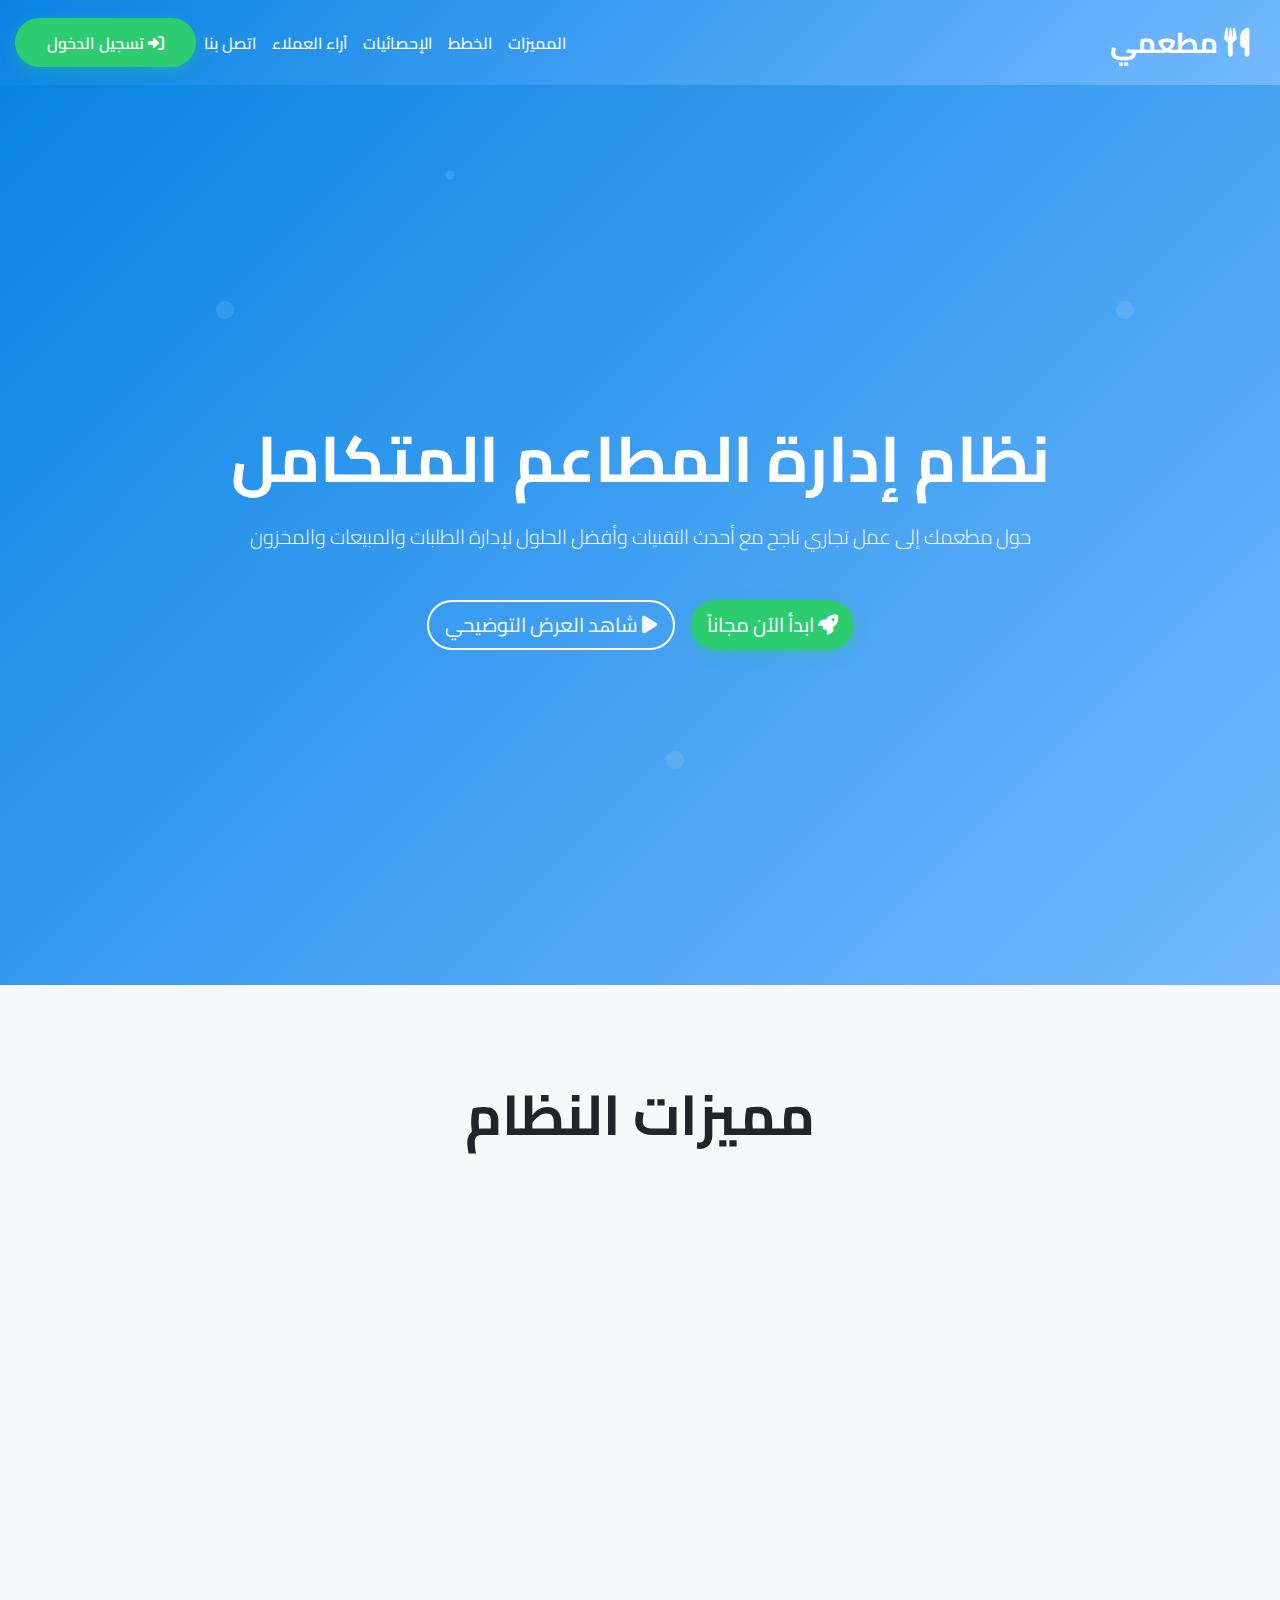
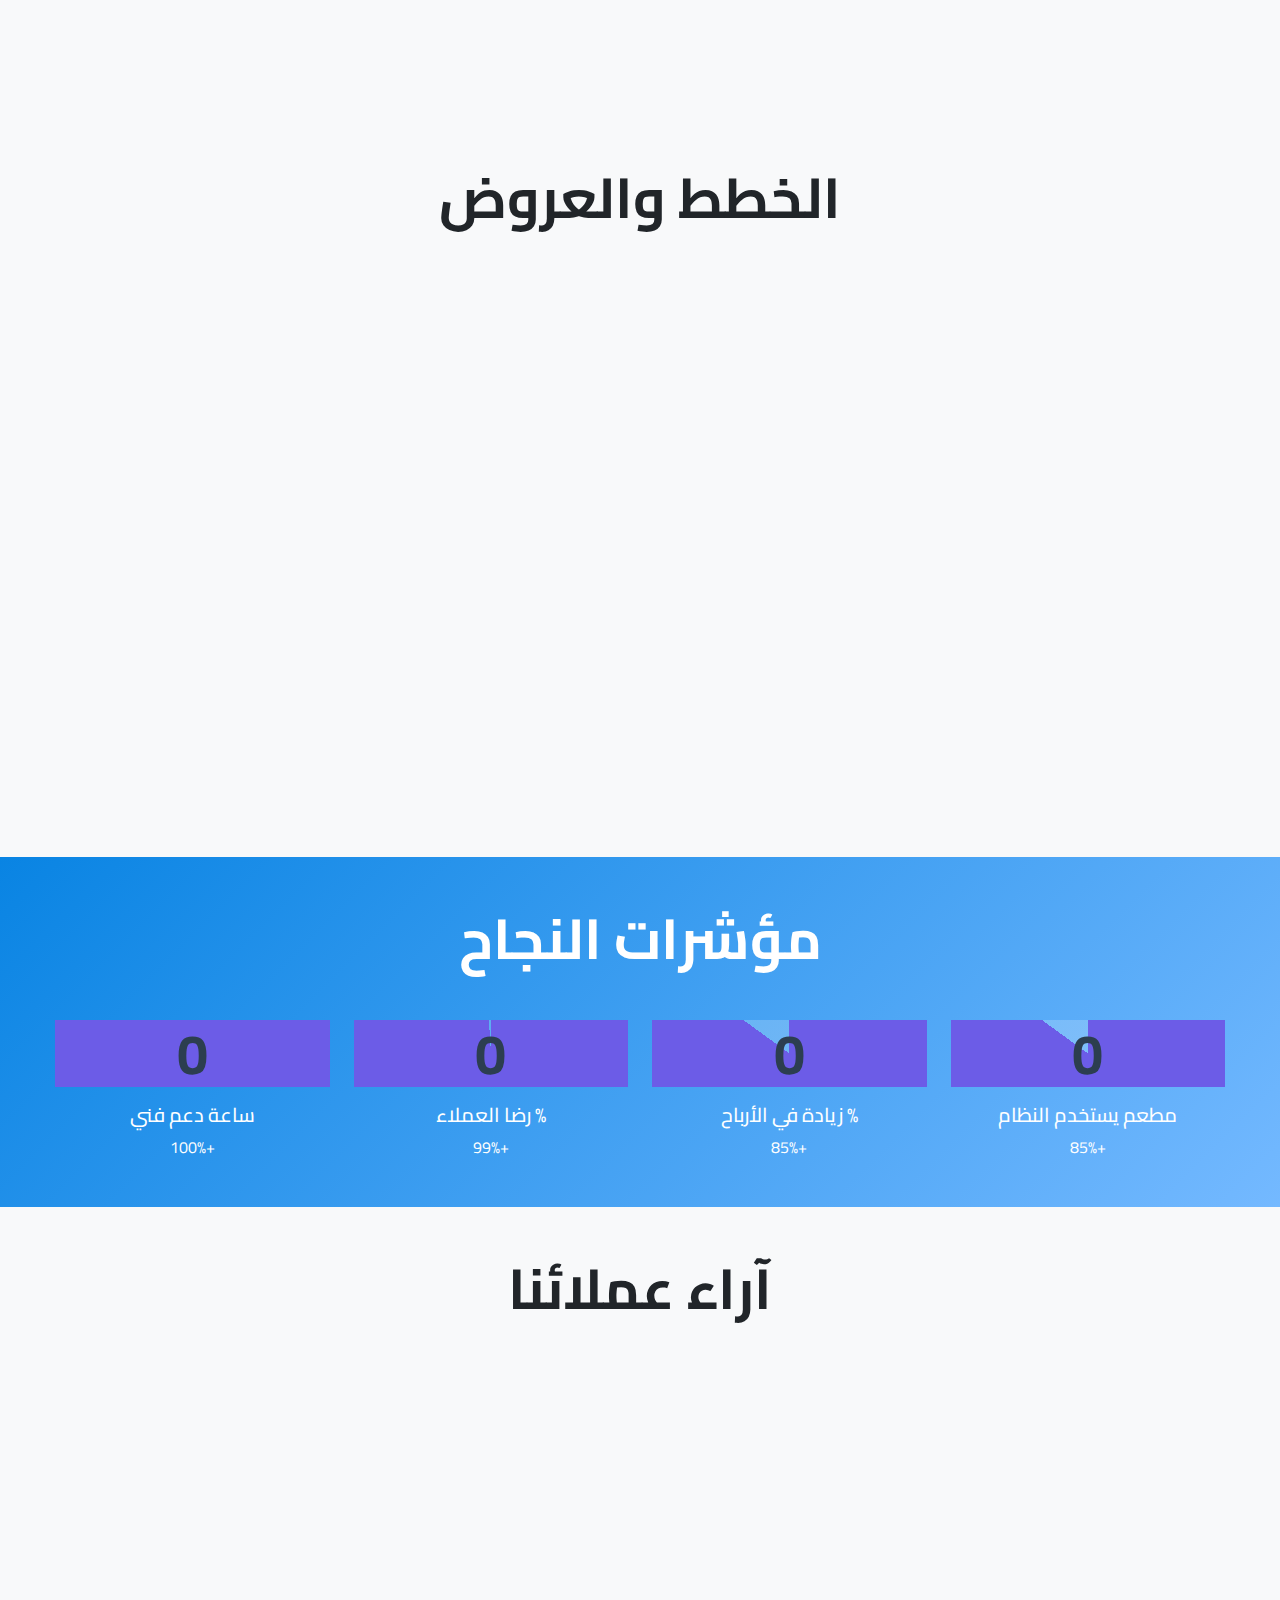
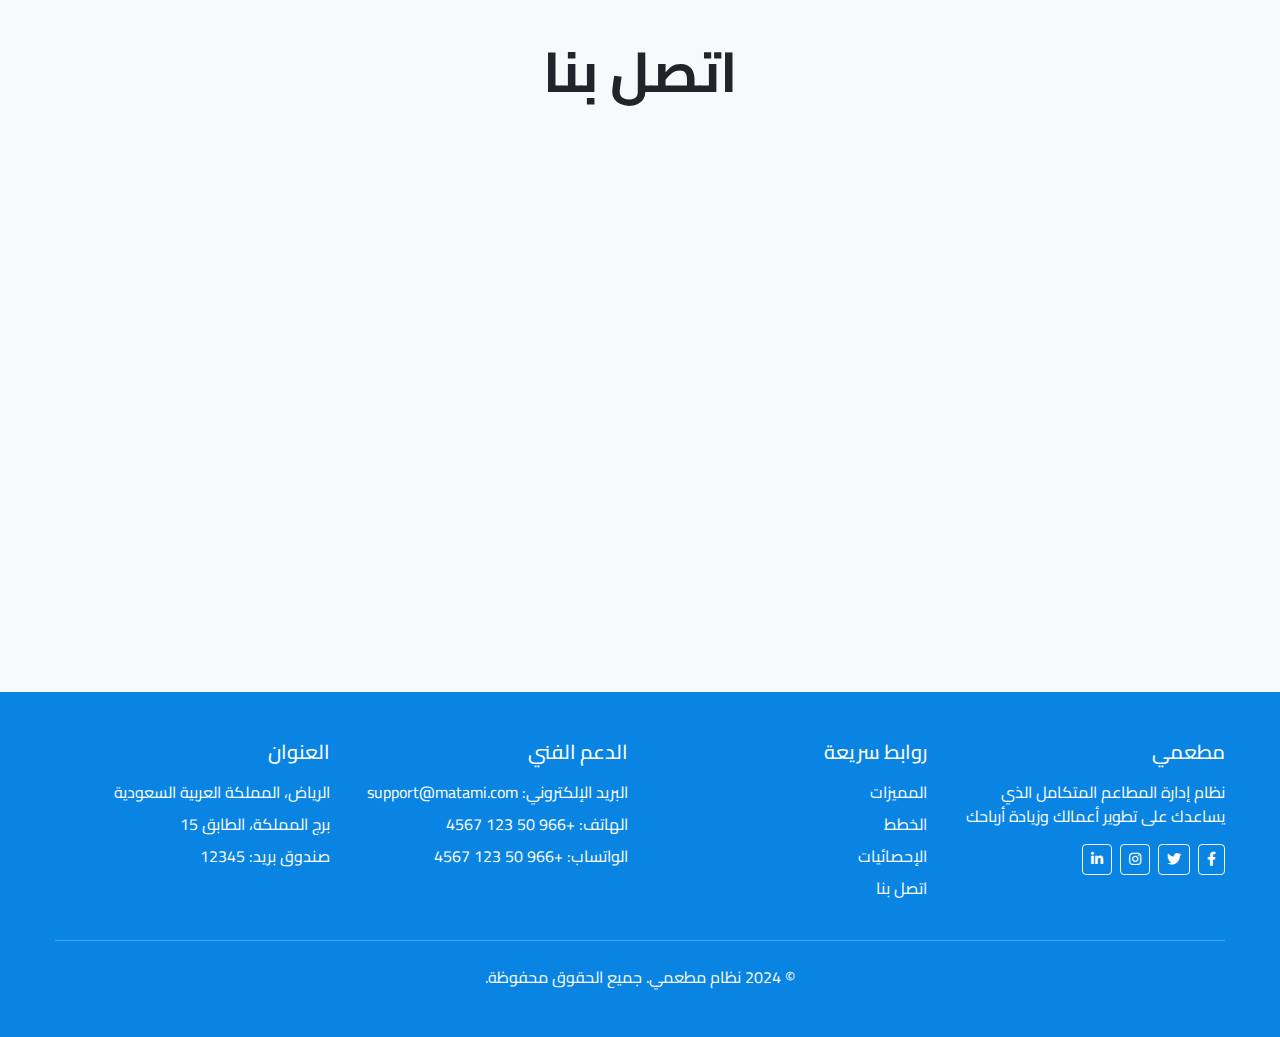
<file: index.html>
<!DOCTYPE html>
<html lang="ar" dir="rtl">
<head>
    <meta charset="UTF-8">
    <meta name="viewport" content="width=device-width, initial-scale=1.0">
    <title>نظام إدارة المطاعم - الحل الأمثل لإدارة مطعمك</title>
    
    <link href="https://cdn.jsdelivr.net/npm/bootstrap@5.3.0/dist/css/bootstrap.min.css" rel="stylesheet">
    <link href="https://cdnjs.cloudflare.com/ajax/libs/font-awesome/6.0.0/css/all.min.css" rel="stylesheet">
    <link href="https://fonts.googleapis.com/css2?family=Cairo:wght@300;400;600;700&display=swap" rel="stylesheet">
    <link href="styles.css" rel="stylesheet">
</head>
<body>
    <!-- Header -->
    <header class="header">
        <nav class="navbar navbar-expand-lg">
            <div class="container">
                <a class="navbar-brand logo" href="#">
                    <i class="fas fa-utensils"></i>
                    مطعمي
                </a>
                
                <button class="navbar-toggler mobile-menu-btn" type="button" data-bs-toggle="collapse" data-bs-target="#navbarNav">
                    <i class="fas fa-bars"></i>
                </button>
                
                <div class="collapse navbar-collapse" id="navbarNav">
                    <ul class="navbar-nav me-auto mb-2 mb-lg-0">
                        <li class="nav-item">
                            <a class="nav-link" href="#features">المميزات</a>
                        </li>
                        <li class="nav-item">
                            <a class="nav-link" href="#plans">الخطط</a>
                        </li>
                        <li class="nav-item">
                            <a class="nav-link" href="#stats">الإحصائيات</a>
                        </li>
                        <li class="nav-item">
                            <a class="nav-link" href="#testimonials">آراء العملاء</a>
                        </li>
                        <li class="nav-item">
                            <a class="nav-link" href="#contact">اتصل بنا</a>
                        </li>
                    </ul>
                    <button class="btn login-btn">
                        <i class="fas fa-sign-in-alt"></i>
                        تسجيل الدخول
                    </button>
                </div>
            </div>
        </nav>
    </header>

    <!-- Hero Section -->
    <section class="hero d-flex align-items-center justify-content-center">
        <div class="hero-content text-center">
            <h1 class="display-3 fw-bold mb-4">نظام إدارة المطاعم المتكامل</h1>
            <p class="lead mb-5">حول مطعمك إلى عمل تجاري ناجح مع أحدث التقنيات وأفضل الحلول لإدارة الطلبات والمبيعات والمخزون</p>
            <div class="d-flex gap-3 justify-content-center flex-wrap">
                <button class="btn btn-primary btn-lg cta-primary">
                    <i class="fas fa-rocket"></i>
                    ابدأ الآن مجاناً
                </button>
                <button class="btn btn-outline-light btn-lg cta-secondary">
                    <i class="fas fa-play"></i>
                    شاهد العرض التوضيحي
                </button>
            </div>
        </div>
    </section>

    <!-- Features Section -->
    <section class="features py-5" id="features">
        <div class="container">
            <h2 class="text-center display-4 fw-bold mb-5 pt-5">مميزات النظام</h2>
            <div class="row g-4">
                <div class="col-lg-4 col-md-6">
                    <div class="card feature-card h-100 border-0 shadow-sm">
                        <div class="card-body text-center p-4">
                            <div class="feature-icon mb-3">
                                <i class="fas fa-mobile-alt"></i>
                            </div>
                            <h3 class="card-title h5 mb-3">إدارة الطلبات</h3>
                            <p class="card-text">نظام طلبات ذكي يتيح لك إدارة جميع الطلبات بسهولة وسرعة مع إشعارات فورية</p>
                        </div>
                    </div>
                </div>
                <div class="col-lg-4 col-md-6">
                    <div class="card feature-card h-100 border-0 shadow-sm">
                        <div class="card-body text-center p-4">
                            <div class="feature-icon mb-3">
                                <i class="fas fa-chart-line"></i>
                            </div>
                            <h3 class="card-title h5 mb-3">تقارير مفصلة</h3>
                            <p class="card-text">احصل على تقارير شاملة عن المبيعات والأرباح والأداء مع رسوم بيانية تفاعلية</p>
                        </div>
                    </div>
                </div>
                <div class="col-lg-4 col-md-6">
                    <div class="card feature-card h-100 border-0 shadow-sm">
                        <div class="card-body text-center p-4">
                            <div class="feature-icon mb-3">
                                <i class="fas fa-boxes"></i>
                            </div>
                            <h3 class="card-title h5 mb-3">إدارة المخزون</h3>
                            <p class="card-text">تحكم في المخزون بذكاء مع تنبيهات تلقائية عند انخفاض الكميات</p>
                        </div>
                    </div>
                </div>
                <div class="col-lg-4 col-md-6">
                    <div class="card feature-card h-100 border-0 shadow-sm">
                        <div class="card-body text-center p-4">
                            <div class="feature-icon mb-3">
                                <i class="fas fa-users"></i>
                            </div>
                            <h3 class="card-title h5 mb-3">إدارة الموظفين</h3>
                            <p class="card-text">نظام متكامل لإدارة الموظفين والحضور والرواتب مع صلاحيات مختلفة</p>
                        </div>
                    </div>
                </div>
                <div class="col-lg-4 col-md-6">
                    <div class="card feature-card h-100 border-0 shadow-sm">
                        <div class="card-body text-center p-4">
                            <div class="feature-icon mb-3">
                                <i class="fas fa-credit-card"></i>
                            </div>
                            <h3 class="card-title h5 mb-3">مدفوعات متعددة</h3>
                            <p class="card-text">دعم جميع طرق الدفع الإلكترونية والبطاقات الائتمانية</p>
                        </div>
                    </div>
                </div>
                <div class="col-lg-4 col-md-6">
                    <div class="card feature-card h-100 border-0 shadow-sm">
                        <div class="card-body text-center p-4">
                            <div class="feature-icon mb-3">
                                <i class="fas fa-cloud"></i>
                            </div>
                            <h3 class="card-title h5 mb-3">سحابي آمن</h3>
                            <p class="card-text">بياناتك محفوظة بأمان في السحابة مع نسخ احتياطية تلقائية</p>
                        </div>
                    </div>
                </div>
            </div>
        </div>
    </section>

    <!-- Plans Section -->
    <section class="plans py-5" id="plans">
        <div class="container">
            <h2 class="text-center display-4 fw-bold mb-5">الخطط والعروض</h2>
            <div class="row g-4 justify-content-center">
                <div class="col-lg-4 col-md-6">
                    <div class="card plan-card h-100 border-0 shadow">
                        <div class="card-body text-center p-4">
                            <h3 class="card-title h4 mb-3">الخطة الأساسية</h3>
                            <div class="plan-price mb-2">199 ريال</div>
                            <div class="text-muted mb-4">شهرياً</div>
                            <ul class="list-unstyled mb-4">
                                <li class="py-2 border-bottom"><i class="fas fa-check text-success me-2"></i> إدارة الطلبات الأساسية</li>
                                <li class="py-2 border-bottom"><i class="fas fa-check text-success me-2"></i> تقارير بسيطة</li>
                                <li class="py-2 border-bottom"><i class="fas fa-check text-success me-2"></i> دعم فني أساسي</li>
                                <li class="py-2"><i class="fas fa-check text-success me-2"></i> تطبيق موبايل واحد</li>
                            </ul>
                            <button class="btn btn-primary w-100 plan-btn">اختر الخطة</button>
                        </div>
                    </div>
                </div>
                <div class="col-lg-4 col-md-6">
                    <div class="card plan-card featured h-100 border-0 shadow-lg">
                        <div class="card-body text-center p-4">
                            <div class="badge bg-warning text-dark mb-3">الأكثر طلباً</div>
                            <h3 class="card-title h4 mb-3">الخطة المتقدمة</h3>
                            <div class="plan-price mb-2">399 ريال</div>
                            <div class="text-muted mb-4">شهرياً</div>
                            <ul class="list-unstyled mb-4">
                                <li class="py-2 border-bottom"><i class="fas fa-check text-success me-2"></i> جميع مميزات الخطة الأساسية</li>
                                <li class="py-2 border-bottom"><i class="fas fa-check text-success me-2"></i> تقارير متقدمة</li>
                                <li class="py-2 border-bottom"><i class="fas fa-check text-success me-2"></i> إدارة المخزون</li>
                                <li class="py-2 border-bottom"><i class="fas fa-check text-success me-2"></i> تطبيقات متعددة</li>
                                <li class="py-2"><i class="fas fa-check text-success me-2"></i> دعم فني متقدم</li>
                            </ul>
                            <button class="btn btn-primary w-100 plan-btn">اختر الخطة</button>
                        </div>
                    </div>
                </div>
                <div class="col-lg-4 col-md-6">
                    <div class="card plan-card h-100 border-0 shadow">
                        <div class="card-body text-center p-4">
                            <h3 class="card-title h4 mb-3">الخطة الاحترافية</h3>
                            <div class="plan-price mb-2">699 ريال</div>
                            <div class="text-muted mb-4">شهرياً</div>
                            <ul class="list-unstyled mb-4">
                                <li class="py-2 border-bottom"><i class="fas fa-check text-success me-2"></i> جميع مميزات الخطة المتقدمة</li>
                                <li class="py-2 border-bottom"><i class="fas fa-check text-success me-2"></i> إدارة متعددة الفروع</li>
                                <li class="py-2 border-bottom"><i class="fas fa-check text-success me-2"></i> تحليلات متقدمة</li>
                                <li class="py-2 border-bottom"><i class="fas fa-check text-success me-2"></i> دعم فني 24/7</li>
                                <li class="py-2"><i class="fas fa-check text-success me-2"></i> تدريب مجاني</li>
                            </ul>
                            <button class="btn btn-primary w-100 plan-btn">اختر الخطة</button>
                        </div>
                    </div>
                </div>
            </div>
        </div>
    </section>

    <!-- Stats Section -->
    <section class="stats py-5" id="stats">
        <div class="container">
            <h2 class="text-center display-4 fw-bold mb-5 text-white">مؤشرات النجاح</h2>
            <div class="row g-4 text-center">
                <div class="col-lg-3 col-md-6">
                    <div class="stat-item" data-percentage="85">
                        <div class="circular-progress">
                            <div class="circular-progress-inner">
                                <span class="stat-number display-4 fw-bold" data-target="500">0</span>
                            </div>
                        </div>
                        <div class="stat-label h5 mt-3">مطعم يستخدم النظام</div>
                    </div>
                </div>
                <div class="col-lg-3 col-md-6">
                    <div class="stat-item" data-percentage="85">
                        <div class="circular-progress">
                            <div class="circular-progress-inner">
                                <span class="stat-number display-4 fw-bold" data-target="85">0</span>
                            </div>
                        </div>
                        <div class="stat-label h5 mt-3">% زيادة في الأرباح</div>
                    </div>
                </div>
                <div class="col-lg-3 col-md-6">
                    <div class="stat-item" data-percentage="99">
                        <div class="circular-progress">
                            <div class="circular-progress-inner">
                                <span class="stat-number display-4 fw-bold" data-target="99">0</span>
                            </div>
                        </div>
                        <div class="stat-label h5 mt-3">% رضا العملاء</div>
                    </div>
                </div>
                <div class="col-lg-3 col-md-6">
                    <div class="stat-item" data-percentage="100">
                        <div class="circular-progress">
                            <div class="circular-progress-inner">
                                <span class="stat-number display-4 fw-bold" data-target="24">0</span>
                            </div>
                        </div>
                        <div class="stat-label h5 mt-3">ساعة دعم فني</div>
                    </div>
                </div>
            </div>
        </div>
    </section>

    <!-- Testimonials Section -->
    <section class="testimonials py-5" id="testimonials">
        <div class="container">
            <h2 class="text-center display-4 fw-bold mb-5">آراء عملائنا</h2>
            <div class="row g-4">
                <div class="col-lg-4 col-md-6">
                    <div class="card testimonial-card h-100 border-0 shadow-sm">
                        <div class="card-body p-4">
                            <div class="testimonial-text mb-4">
                                "نظام ممتاز ساعدني في تنظيم مطعمي بشكل احترافي. الأرباح زادت بنسبة 40% في أول شهر!"
                            </div>
                            <div class="d-flex align-items-center">
                                <div class="author-avatar me-3">أ</div>
                                <div>
                                    <h5 class="mb-1">أحمد محمد</h5>
                                    <small class="text-muted">صاحب مطعم الشرق</small>
                                </div>
                            </div>
                        </div>
                    </div>
                </div>
                <div class="col-lg-4 col-md-6">
                    <div class="card testimonial-card h-100 border-0 shadow-sm">
                        <div class="card-body p-4">
                            <div class="testimonial-text mb-4">
                                "التقارير المفصلة ساعدتني في فهم أداء مطعمي بشكل أفضل. أنصح به بشدة!"
                            </div>
                            <div class="d-flex align-items-center">
                                <div class="author-avatar me-3">س</div>
                                <div>
                                    <h5 class="mb-1">سارة أحمد</h5>
                                    <small class="text-muted">مديرة مطعم النخيل</small>
                                </div>
                            </div>
                        </div>
                    </div>
                </div>
                <div class="col-lg-4 col-md-6">
                    <div class="card testimonial-card h-100 border-0 shadow-sm">
                        <div class="card-body p-4">
                            <div class="testimonial-text mb-4">
                                "إدارة المخزون أصبحت أسهل بكثير. لم أعد أخسر أي منتجات بسبب انتهاء الصلاحية."
                            </div>
                            <div class="d-flex align-items-center">
                                <div class="author-avatar me-3">م</div>
                                <div>
                                    <h5 class="mb-1">محمد علي</h5>
                                    <small class="text-muted">صاحب سلسلة مطاعم</small>
                                </div>
                            </div>
                        </div>
                    </div>
                </div>
            </div>
        </div>
    </section>

    <!-- Contact Section -->
    <section class="contact py-5" id="contact">
        <div class="container">
            <h2 class="text-center display-4 fw-bold mb-5">اتصل بنا</h2>
            <div class="row g-5">
                <div class="col-lg-6">
                    <div class="card border-0 shadow-sm">
                        <div class="card-body p-4">
                            <h3 class="h4 mb-4">أرسل لنا رسالة</h3>
                            <form>
                                <div class="mb-3">
                                    <label for="name" class="form-label">الاسم الكامل</label>
                                    <input type="text" class="form-control" id="name" name="name" required>
                                </div>
                                <div class="mb-3">
                                    <label for="email" class="form-label">البريد الإلكتروني</label>
                                    <input type="email" class="form-control" id="email" name="email" required>
                                </div>
                                <div class="mb-3">
                                    <label for="message" class="form-label">الرسالة</label>
                                    <textarea class="form-control" id="message" name="message" rows="5" required></textarea>
                                </div>
                                <button type="submit" class="btn btn-primary w-100 submit-btn">
                                    <i class="fas fa-paper-plane me-2"></i>
                                    إرسال الرسالة
                                </button>
                            </form>
                        </div>
                    </div>
                </div>
                <div class="col-lg-6">
                    <div class="contact-info">
                        <div class="card border-0 shadow-sm mb-3">
                            <div class="card-body p-3">
                                <div class="d-flex align-items-center">
                                    <div class="contact-icon me-3">
                                        <i class="fas fa-envelope"></i>
                                    </div>
                                    <div>
                                        <h5 class="mb-1">البريد الإلكتروني</h5>
                                        <p class="mb-0 text-muted">support@matami.com</p>
                                    </div>
                                </div>
                            </div>
                        </div>
                        <div class="card border-0 shadow-sm mb-3">
                            <div class="card-body p-3">
                                <div class="d-flex align-items-center">
                                    <div class="contact-icon me-3">
                                        <i class="fas fa-phone"></i>
                                    </div>
                                    <div>
                                        <h5 class="mb-1">الهاتف</h5>
                                        <p class="mb-0 text-muted">+966 50 123 4567</p>
                                    </div>
                                </div>
                            </div>
                        </div>
                        <div class="card border-0 shadow-sm mb-3">
                            <div class="card-body p-3">
                                <div class="d-flex align-items-center">
                                    <div class="contact-icon me-3">
                                        <i class="fab fa-whatsapp"></i>
                                    </div>
                                    <div>
                                        <h5 class="mb-1">الواتساب</h5>
                                        <p class="mb-0 text-muted">+966 50 123 4567</p>
                                    </div>
                                </div>
                            </div>
                        </div>
                        <div class="card border-0 shadow-sm">
                            <div class="card-body p-3">
                                <div class="d-flex align-items-center">
                                    <div class="contact-icon me-3">
                                        <i class="fas fa-map-marker-alt"></i>
                                    </div>
                                    <div>
                                        <h5 class="mb-1">العنوان</h5>
                                        <p class="mb-0 text-muted">الرياض، المملكة العربية السعودية<br>برج المملكة، الطابق 15</p>
                                    </div>
                                </div>
                            </div>
                        </div>
                    </div>
                </div>
            </div>
        </div>
    </section>

    <!-- Footer -->
    <footer class="footer py-5">
        <div class="container">
            <div class="row g-4">
                <div class="col-lg-3 col-md-6">
                    <h3 class="h5 mb-3">مطعمي</h3>
                    <p class="text-muted mb-3">نظام إدارة المطاعم المتكامل الذي يساعدك على تطوير أعمالك وزيادة أرباحك</p>
                    <div class="d-flex gap-2">
                        <a href="#" class="btn btn-outline-light btn-sm"><i class="fab fa-facebook-f"></i></a>
                        <a href="#" class="btn btn-outline-light btn-sm"><i class="fab fa-twitter"></i></a>
                        <a href="#" class="btn btn-outline-light btn-sm"><i class="fab fa-instagram"></i></a>
                        <a href="#" class="btn btn-outline-light btn-sm"><i class="fab fa-linkedin-in"></i></a>
                    </div>
                </div>
                <div class="col-lg-3 col-md-6">
                    <h3 class="h5 mb-3">روابط سريعة</h3>
                    <ul class="list-unstyled">
                        <li class="mb-2"><a href="#features" class="text-muted text-decoration-none">المميزات</a></li>
                        <li class="mb-2"><a href="#plans" class="text-muted text-decoration-none">الخطط</a></li>
                        <li class="mb-2"><a href="#stats" class="text-muted text-decoration-none">الإحصائيات</a></li>
                        <li class="mb-2"><a href="#contact" class="text-muted text-decoration-none">اتصل بنا</a></li>
                    </ul>
                </div>
                <div class="col-lg-3 col-md-6">
                    <h3 class="h5 mb-3">الدعم الفني</h3>
                    <ul class="list-unstyled">
                        <li class="mb-2 text-muted">البريد الإلكتروني: support@matami.com</li>
                        <li class="mb-2 text-muted">الهاتف: +966 50 123 4567</li>
                        <li class="mb-2 text-muted">الواتساب: +966 50 123 4567</li>
                    </ul>
                </div>
                <div class="col-lg-3 col-md-6">
                    <h3 class="h5 mb-3">العنوان</h3>
                    <ul class="list-unstyled">
                        <li class="mb-2 text-muted">الرياض، المملكة العربية السعودية</li>
                        <li class="mb-2 text-muted">برج المملكة، الطابق 15</li>
                        <li class="mb-2 text-muted">صندوق بريد: 12345</li>
                    </ul>
                </div>
            </div>
            <hr class="my-4">
            <div class="text-center">
                <p class="text-muted mb-0">&copy; 2024 نظام مطعمي. جميع الحقوق محفوظة.</p>
            </div>
        </div>
    </footer>

    <!-- Scroll to top button -->
    <button class="btn scroll-top" onclick="scrollToTop()">
        <i class="fas fa-arrow-up"></i>
    </button>

    <!-- Bootstrap JS -->
    <script src="https://cdn.jsdelivr.net/npm/bootstrap@5.3.0/dist/js/bootstrap.bundle.min.js"></script>
    <!-- Custom JS -->
    <script src="script.js"></script>
</body>
</html>
</file>
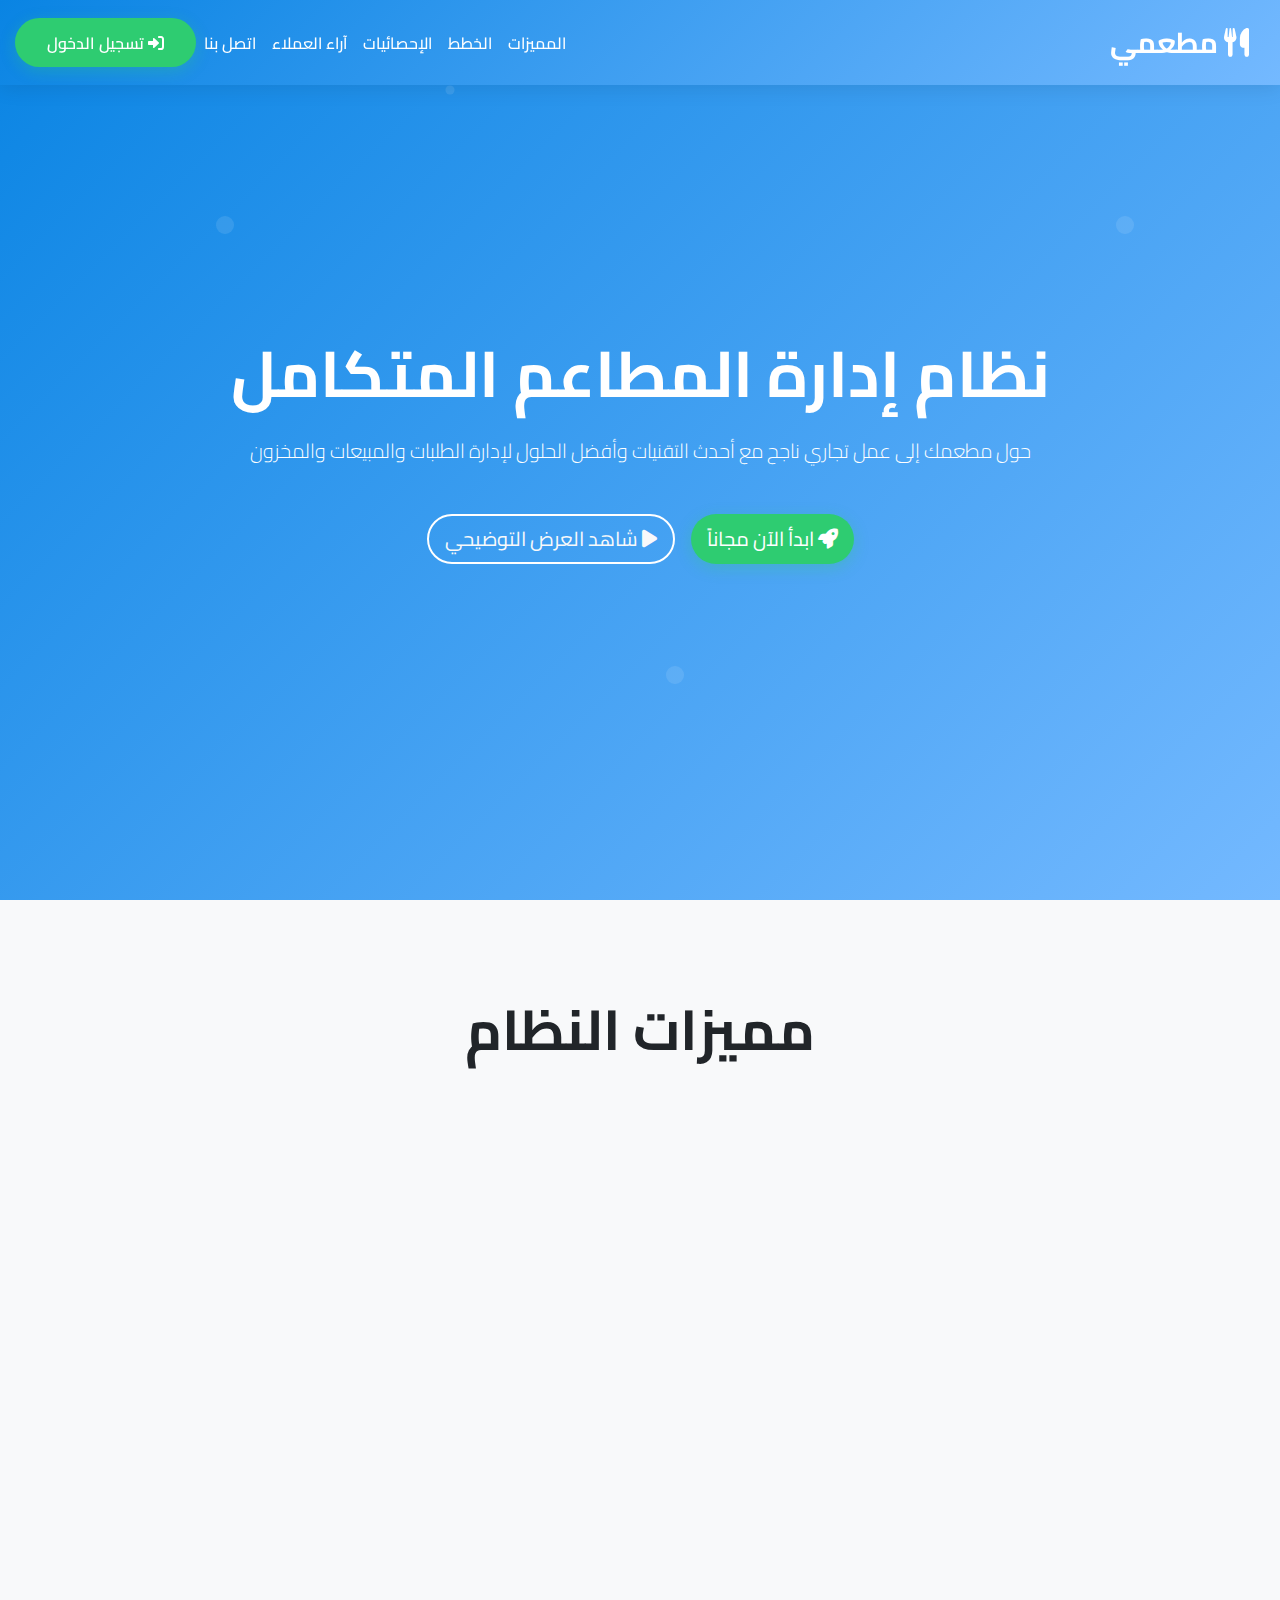
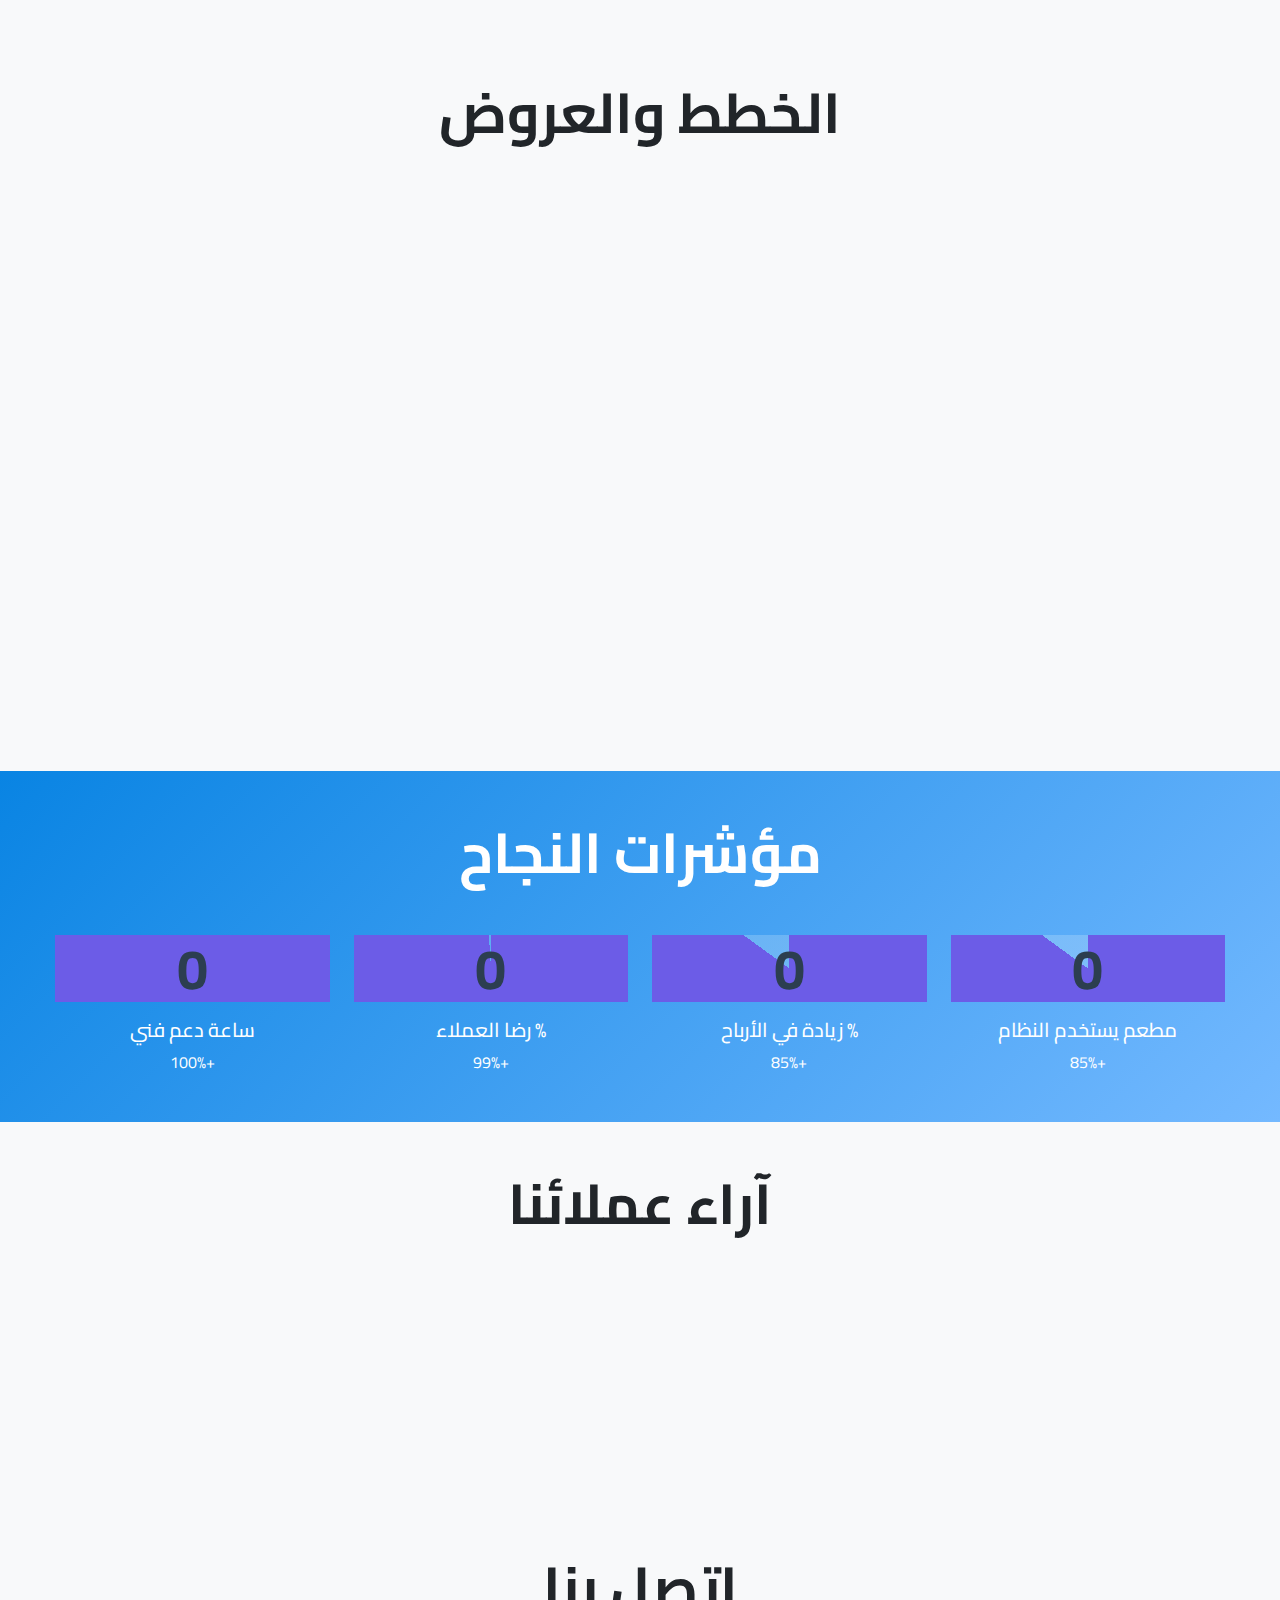
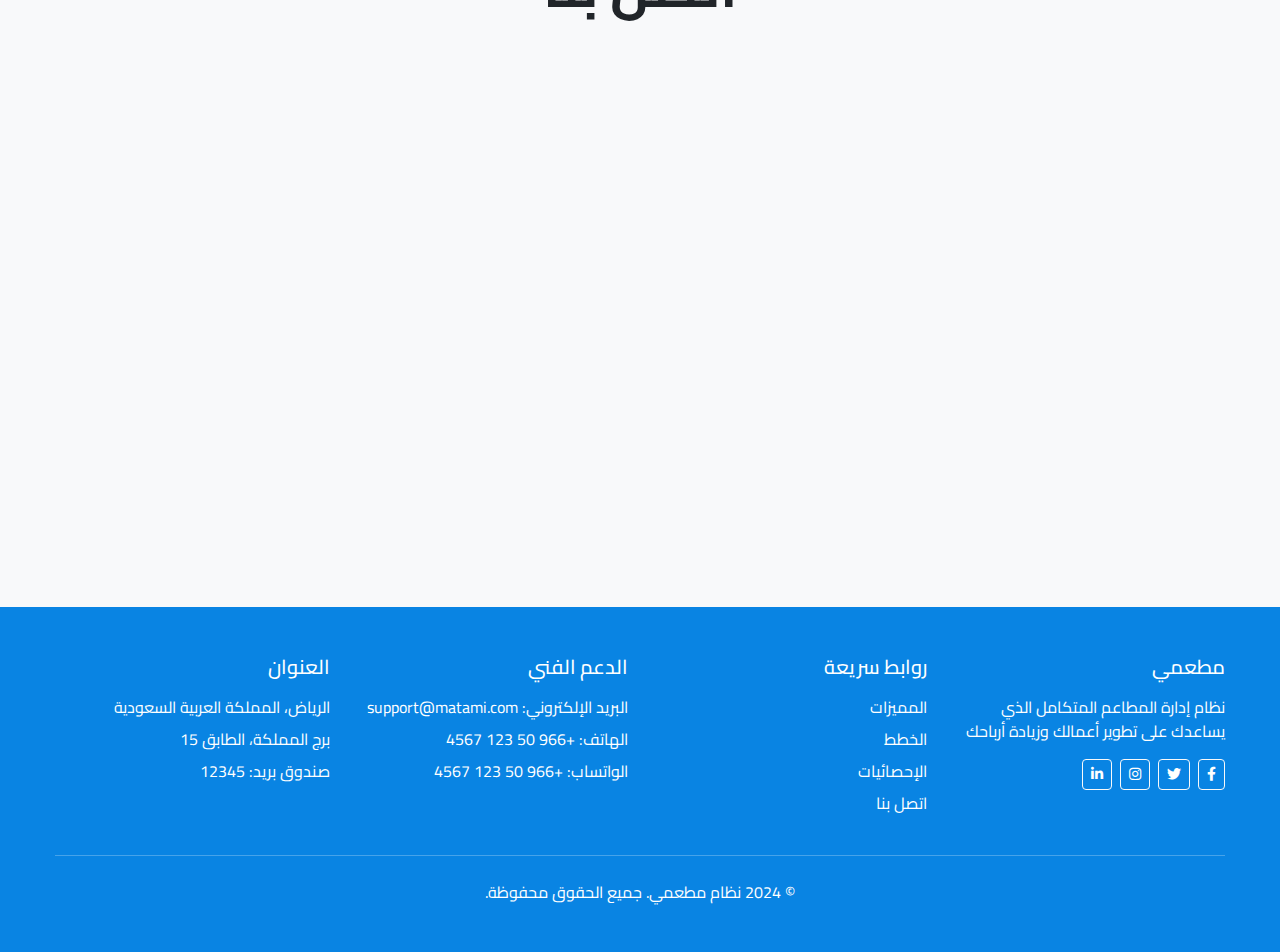
<file: intro.html>
<!DOCTYPE html>
<html lang="ar" dir="rtl">
<head>
    <meta charset="UTF-8">
    <meta name="viewport" content="width=device-width, initial-scale=1.0">
    <title>نظام إدارة المطاعم - الحل الأمثل لإدارة مطعمك</title>
    
    <link href="https://cdn.jsdelivr.net/npm/bootstrap@5.3.0/dist/css/bootstrap.min.css" rel="stylesheet">
    <link href="https://cdnjs.cloudflare.com/ajax/libs/font-awesome/6.0.0/css/all.min.css" rel="stylesheet">
    <link href="https://fonts.googleapis.com/css2?family=Cairo:wght@300;400;600;700&display=swap" rel="stylesheet">
    <link href="styles.css" rel="stylesheet">
</head>
<body>
    <!-- Header -->
    <header class="header">
        <nav class="navbar navbar-expand-lg fixed-top">
            <div class="container">
                <a class="navbar-brand logo" href="#">
                    <i class="fas fa-utensils"></i>
                    مطعمي
                </a>
                
                <button class="navbar-toggler mobile-menu-btn" type="button" data-bs-toggle="collapse" data-bs-target="#navbarNav">
                    <i class="fas fa-bars"></i>
                </button>
                
                <div class="collapse navbar-collapse" id="navbarNav">
                    <ul class="navbar-nav me-auto mb-2 mb-lg-0">
                        <li class="nav-item">
                            <a class="nav-link" href="#features">المميزات</a>
                        </li>
                        <li class="nav-item">
                            <a class="nav-link" href="#plans">الخطط</a>
                        </li>
                        <li class="nav-item">
                            <a class="nav-link" href="#stats">الإحصائيات</a>
                        </li>
                        <li class="nav-item">
                            <a class="nav-link" href="#testimonials">آراء العملاء</a>
                        </li>
                        <li class="nav-item">
                            <a class="nav-link" href="#contact">اتصل بنا</a>
                        </li>
                    </ul>
                    <button class="btn login-btn">
                        <i class="fas fa-sign-in-alt"></i>
                        تسجيل الدخول
                    </button>
                </div>
            </div>
        </nav>
    </header>

    <!-- Hero Section -->
    <section class="hero d-flex align-items-center justify-content-center">
        <div class="hero-content text-center">
            <h1 class="display-3 fw-bold mb-4">نظام إدارة المطاعم المتكامل</h1>
            <p class="lead mb-5">حول مطعمك إلى عمل تجاري ناجح مع أحدث التقنيات وأفضل الحلول لإدارة الطلبات والمبيعات والمخزون</p>
            <div class="d-flex gap-3 justify-content-center flex-wrap">
                <button class="btn btn-primary btn-lg cta-primary">
                    <i class="fas fa-rocket"></i>
                    ابدأ الآن مجاناً
                </button>
                <button class="btn btn-outline-light btn-lg cta-secondary">
                    <i class="fas fa-play"></i>
                    شاهد العرض التوضيحي
                </button>
            </div>
        </div>
    </section>

    <!-- Features Section -->
    <section class="features py-5" id="features">
        <div class="container">
            <h2 class="text-center display-4 fw-bold mb-5 pt-5">مميزات النظام</h2>
            <div class="row g-4">
                <div class="col-lg-4 col-md-6">
                    <div class="card feature-card h-100 border-0 shadow-sm">
                        <div class="card-body text-center p-4">
                            <div class="feature-icon mb-3">
                                <i class="fas fa-mobile-alt"></i>
                            </div>
                            <h3 class="card-title h5 mb-3">إدارة الطلبات</h3>
                            <p class="card-text">نظام طلبات ذكي يتيح لك إدارة جميع الطلبات بسهولة وسرعة مع إشعارات فورية</p>
                        </div>
                    </div>
                </div>
                <div class="col-lg-4 col-md-6">
                    <div class="card feature-card h-100 border-0 shadow-sm">
                        <div class="card-body text-center p-4">
                            <div class="feature-icon mb-3">
                                <i class="fas fa-chart-line"></i>
                            </div>
                            <h3 class="card-title h5 mb-3">تقارير مفصلة</h3>
                            <p class="card-text">احصل على تقارير شاملة عن المبيعات والأرباح والأداء مع رسوم بيانية تفاعلية</p>
                        </div>
                    </div>
                </div>
                <div class="col-lg-4 col-md-6">
                    <div class="card feature-card h-100 border-0 shadow-sm">
                        <div class="card-body text-center p-4">
                            <div class="feature-icon mb-3">
                                <i class="fas fa-boxes"></i>
                            </div>
                            <h3 class="card-title h5 mb-3">إدارة المخزون</h3>
                            <p class="card-text">تحكم في المخزون بذكاء مع تنبيهات تلقائية عند انخفاض الكميات</p>
                        </div>
                    </div>
                </div>
                <div class="col-lg-4 col-md-6">
                    <div class="card feature-card h-100 border-0 shadow-sm">
                        <div class="card-body text-center p-4">
                            <div class="feature-icon mb-3">
                                <i class="fas fa-users"></i>
                            </div>
                            <h3 class="card-title h5 mb-3">إدارة الموظفين</h3>
                            <p class="card-text">نظام متكامل لإدارة الموظفين والحضور والرواتب مع صلاحيات مختلفة</p>
                        </div>
                    </div>
                </div>
                <div class="col-lg-4 col-md-6">
                    <div class="card feature-card h-100 border-0 shadow-sm">
                        <div class="card-body text-center p-4">
                            <div class="feature-icon mb-3">
                                <i class="fas fa-credit-card"></i>
                            </div>
                            <h3 class="card-title h5 mb-3">مدفوعات متعددة</h3>
                            <p class="card-text">دعم جميع طرق الدفع الإلكترونية والبطاقات الائتمانية</p>
                        </div>
                    </div>
                </div>
                <div class="col-lg-4 col-md-6">
                    <div class="card feature-card h-100 border-0 shadow-sm">
                        <div class="card-body text-center p-4">
                            <div class="feature-icon mb-3">
                                <i class="fas fa-cloud"></i>
                            </div>
                            <h3 class="card-title h5 mb-3">سحابي آمن</h3>
                            <p class="card-text">بياناتك محفوظة بأمان في السحابة مع نسخ احتياطية تلقائية</p>
                        </div>
                    </div>
                </div>
            </div>
        </div>
    </section>

    <!-- Plans Section -->
    <section class="plans py-5" id="plans">
        <div class="container">
            <h2 class="text-center display-4 fw-bold mb-5">الخطط والعروض</h2>
            <div class="row g-4 justify-content-center">
                <div class="col-lg-4 col-md-6">
                    <div class="card plan-card h-100 border-0 shadow">
                        <div class="card-body text-center p-4">
                            <h3 class="card-title h4 mb-3">الخطة الأساسية</h3>
                            <div class="plan-price mb-2">199 ريال</div>
                            <div class="text-muted mb-4">شهرياً</div>
                            <ul class="list-unstyled mb-4">
                                <li class="py-2 border-bottom"><i class="fas fa-check text-success me-2"></i> إدارة الطلبات الأساسية</li>
                                <li class="py-2 border-bottom"><i class="fas fa-check text-success me-2"></i> تقارير بسيطة</li>
                                <li class="py-2 border-bottom"><i class="fas fa-check text-success me-2"></i> دعم فني أساسي</li>
                                <li class="py-2"><i class="fas fa-check text-success me-2"></i> تطبيق موبايل واحد</li>
                            </ul>
                            <button class="btn btn-primary w-100 plan-btn">اختر الخطة</button>
                        </div>
                    </div>
                </div>
                <div class="col-lg-4 col-md-6">
                    <div class="card plan-card featured h-100 border-0 shadow-lg">
                        <div class="card-body text-center p-4">
                            <div class="badge bg-warning text-dark mb-3">الأكثر طلباً</div>
                            <h3 class="card-title h4 mb-3">الخطة المتقدمة</h3>
                            <div class="plan-price mb-2">399 ريال</div>
                            <div class="text-muted mb-4">شهرياً</div>
                            <ul class="list-unstyled mb-4">
                                <li class="py-2 border-bottom"><i class="fas fa-check text-success me-2"></i> جميع مميزات الخطة الأساسية</li>
                                <li class="py-2 border-bottom"><i class="fas fa-check text-success me-2"></i> تقارير متقدمة</li>
                                <li class="py-2 border-bottom"><i class="fas fa-check text-success me-2"></i> إدارة المخزون</li>
                                <li class="py-2 border-bottom"><i class="fas fa-check text-success me-2"></i> تطبيقات متعددة</li>
                                <li class="py-2"><i class="fas fa-check text-success me-2"></i> دعم فني متقدم</li>
                            </ul>
                            <button class="btn btn-primary w-100 plan-btn">اختر الخطة</button>
                        </div>
                    </div>
                </div>
                <div class="col-lg-4 col-md-6">
                    <div class="card plan-card h-100 border-0 shadow">
                        <div class="card-body text-center p-4">
                            <h3 class="card-title h4 mb-3">الخطة الاحترافية</h3>
                            <div class="plan-price mb-2">699 ريال</div>
                            <div class="text-muted mb-4">شهرياً</div>
                            <ul class="list-unstyled mb-4">
                                <li class="py-2 border-bottom"><i class="fas fa-check text-success me-2"></i> جميع مميزات الخطة المتقدمة</li>
                                <li class="py-2 border-bottom"><i class="fas fa-check text-success me-2"></i> إدارة متعددة الفروع</li>
                                <li class="py-2 border-bottom"><i class="fas fa-check text-success me-2"></i> تحليلات متقدمة</li>
                                <li class="py-2 border-bottom"><i class="fas fa-check text-success me-2"></i> دعم فني 24/7</li>
                                <li class="py-2"><i class="fas fa-check text-success me-2"></i> تدريب مجاني</li>
                            </ul>
                            <button class="btn btn-primary w-100 plan-btn">اختر الخطة</button>
                        </div>
                    </div>
                </div>
            </div>
        </div>
    </section>

    <!-- Stats Section -->
    <section class="stats py-5" id="stats">
        <div class="container">
            <h2 class="text-center display-4 fw-bold mb-5 text-white">مؤشرات النجاح</h2>
            <div class="row g-4 text-center">
                <div class="col-lg-3 col-md-6">
                    <div class="stat-item" data-percentage="85">
                        <div class="circular-progress">
                            <div class="circular-progress-inner">
                                <span class="stat-number display-4 fw-bold" data-target="500">0</span>
                            </div>
                        </div>
                        <div class="stat-label h5 mt-3">مطعم يستخدم النظام</div>
                    </div>
                </div>
                <div class="col-lg-3 col-md-6">
                    <div class="stat-item" data-percentage="85">
                        <div class="circular-progress">
                            <div class="circular-progress-inner">
                                <span class="stat-number display-4 fw-bold" data-target="85">0</span>
                            </div>
                        </div>
                        <div class="stat-label h5 mt-3">% زيادة في الأرباح</div>
                    </div>
                </div>
                <div class="col-lg-3 col-md-6">
                    <div class="stat-item" data-percentage="99">
                        <div class="circular-progress">
                            <div class="circular-progress-inner">
                                <span class="stat-number display-4 fw-bold" data-target="99">0</span>
                            </div>
                        </div>
                        <div class="stat-label h5 mt-3">% رضا العملاء</div>
                    </div>
                </div>
                <div class="col-lg-3 col-md-6">
                    <div class="stat-item" data-percentage="100">
                        <div class="circular-progress">
                            <div class="circular-progress-inner">
                                <span class="stat-number display-4 fw-bold" data-target="24">0</span>
                            </div>
                        </div>
                        <div class="stat-label h5 mt-3">ساعة دعم فني</div>
                    </div>
                </div>
            </div>
        </div>
    </section>

    <!-- Testimonials Section -->
    <section class="testimonials py-5" id="testimonials">
        <div class="container">
            <h2 class="text-center display-4 fw-bold mb-5">آراء عملائنا</h2>
            <div class="row g-4">
                <div class="col-lg-4 col-md-6">
                    <div class="card testimonial-card h-100 border-0 shadow-sm">
                        <div class="card-body p-4">
                            <div class="testimonial-text mb-4">
                                "نظام ممتاز ساعدني في تنظيم مطعمي بشكل احترافي. الأرباح زادت بنسبة 40% في أول شهر!"
                            </div>
                            <div class="d-flex align-items-center">
                                <div class="author-avatar me-3">أ</div>
                                <div>
                                    <h5 class="mb-1">أحمد محمد</h5>
                                    <small class="text-muted">صاحب مطعم الشرق</small>
                                </div>
                            </div>
                        </div>
                    </div>
                </div>
                <div class="col-lg-4 col-md-6">
                    <div class="card testimonial-card h-100 border-0 shadow-sm">
                        <div class="card-body p-4">
                            <div class="testimonial-text mb-4">
                                "التقارير المفصلة ساعدتني في فهم أداء مطعمي بشكل أفضل. أنصح به بشدة!"
                            </div>
                            <div class="d-flex align-items-center">
                                <div class="author-avatar me-3">س</div>
                                <div>
                                    <h5 class="mb-1">سارة أحمد</h5>
                                    <small class="text-muted">مديرة مطعم النخيل</small>
                                </div>
                            </div>
                        </div>
                    </div>
                </div>
                <div class="col-lg-4 col-md-6">
                    <div class="card testimonial-card h-100 border-0 shadow-sm">
                        <div class="card-body p-4">
                            <div class="testimonial-text mb-4">
                                "إدارة المخزون أصبحت أسهل بكثير. لم أعد أخسر أي منتجات بسبب انتهاء الصلاحية."
                            </div>
                            <div class="d-flex align-items-center">
                                <div class="author-avatar me-3">م</div>
                                <div>
                                    <h5 class="mb-1">محمد علي</h5>
                                    <small class="text-muted">صاحب سلسلة مطاعم</small>
                                </div>
                            </div>
                        </div>
                    </div>
                </div>
            </div>
        </div>
    </section>

    <!-- Contact Section -->
    <section class="contact py-5" id="contact">
        <div class="container">
            <h2 class="text-center display-4 fw-bold mb-5">اتصل بنا</h2>
            <div class="row g-5">
                <div class="col-lg-6">
                    <div class="card border-0 shadow-sm">
                        <div class="card-body p-4">
                            <h3 class="h4 mb-4">أرسل لنا رسالة</h3>
                            <form>
                                <div class="mb-3">
                                    <label for="name" class="form-label">الاسم الكامل</label>
                                    <input type="text" class="form-control" id="name" name="name" required>
                                </div>
                                <div class="mb-3">
                                    <label for="email" class="form-label">البريد الإلكتروني</label>
                                    <input type="email" class="form-control" id="email" name="email" required>
                                </div>
                                <div class="mb-3">
                                    <label for="message" class="form-label">الرسالة</label>
                                    <textarea class="form-control" id="message" name="message" rows="5" required></textarea>
                                </div>
                                <button type="submit" class="btn btn-primary w-100 submit-btn">
                                    <i class="fas fa-paper-plane me-2"></i>
                                    إرسال الرسالة
                                </button>
                            </form>
                        </div>
                    </div>
                </div>
                <div class="col-lg-6">
                    <div class="contact-info">
                        <div class="card border-0 shadow-sm mb-3">
                            <div class="card-body p-3">
                                <div class="d-flex align-items-center">
                                    <div class="contact-icon me-3">
                                        <i class="fas fa-envelope"></i>
                                    </div>
                                    <div>
                                        <h5 class="mb-1">البريد الإلكتروني</h5>
                                        <p class="mb-0 text-muted">support@matami.com</p>
                                    </div>
                                </div>
                            </div>
                        </div>
                        <div class="card border-0 shadow-sm mb-3">
                            <div class="card-body p-3">
                                <div class="d-flex align-items-center">
                                    <div class="contact-icon me-3">
                                        <i class="fas fa-phone"></i>
                                    </div>
                                    <div>
                                        <h5 class="mb-1">الهاتف</h5>
                                        <p class="mb-0 text-muted">+966 50 123 4567</p>
                                    </div>
                                </div>
                            </div>
                        </div>
                        <div class="card border-0 shadow-sm mb-3">
                            <div class="card-body p-3">
                                <div class="d-flex align-items-center">
                                    <div class="contact-icon me-3">
                                        <i class="fab fa-whatsapp"></i>
                                    </div>
                                    <div>
                                        <h5 class="mb-1">الواتساب</h5>
                                        <p class="mb-0 text-muted">+966 50 123 4567</p>
                                    </div>
                                </div>
                            </div>
                        </div>
                        <div class="card border-0 shadow-sm">
                            <div class="card-body p-3">
                                <div class="d-flex align-items-center">
                                    <div class="contact-icon me-3">
                                        <i class="fas fa-map-marker-alt"></i>
                                    </div>
                                    <div>
                                        <h5 class="mb-1">العنوان</h5>
                                        <p class="mb-0 text-muted">الرياض، المملكة العربية السعودية<br>برج المملكة، الطابق 15</p>
                                    </div>
                                </div>
                            </div>
                        </div>
                    </div>
                </div>
            </div>
        </div>
    </section>

    <!-- Footer -->
    <footer class="footer py-5">
        <div class="container">
            <div class="row g-4">
                <div class="col-lg-3 col-md-6">
                    <h3 class="h5 mb-3">مطعمي</h3>
                    <p class="text-muted mb-3">نظام إدارة المطاعم المتكامل الذي يساعدك على تطوير أعمالك وزيادة أرباحك</p>
                    <div class="d-flex gap-2">
                        <a href="#" class="btn btn-outline-light btn-sm"><i class="fab fa-facebook-f"></i></a>
                        <a href="#" class="btn btn-outline-light btn-sm"><i class="fab fa-twitter"></i></a>
                        <a href="#" class="btn btn-outline-light btn-sm"><i class="fab fa-instagram"></i></a>
                        <a href="#" class="btn btn-outline-light btn-sm"><i class="fab fa-linkedin-in"></i></a>
                    </div>
                </div>
                <div class="col-lg-3 col-md-6">
                    <h3 class="h5 mb-3">روابط سريعة</h3>
                    <ul class="list-unstyled">
                        <li class="mb-2"><a href="#features" class="text-muted text-decoration-none">المميزات</a></li>
                        <li class="mb-2"><a href="#plans" class="text-muted text-decoration-none">الخطط</a></li>
                        <li class="mb-2"><a href="#stats" class="text-muted text-decoration-none">الإحصائيات</a></li>
                        <li class="mb-2"><a href="#contact" class="text-muted text-decoration-none">اتصل بنا</a></li>
                    </ul>
                </div>
                <div class="col-lg-3 col-md-6">
                    <h3 class="h5 mb-3">الدعم الفني</h3>
                    <ul class="list-unstyled">
                        <li class="mb-2 text-muted">البريد الإلكتروني: support@matami.com</li>
                        <li class="mb-2 text-muted">الهاتف: +966 50 123 4567</li>
                        <li class="mb-2 text-muted">الواتساب: +966 50 123 4567</li>
                    </ul>
                </div>
                <div class="col-lg-3 col-md-6">
                    <h3 class="h5 mb-3">العنوان</h3>
                    <ul class="list-unstyled">
                        <li class="mb-2 text-muted">الرياض، المملكة العربية السعودية</li>
                        <li class="mb-2 text-muted">برج المملكة، الطابق 15</li>
                        <li class="mb-2 text-muted">صندوق بريد: 12345</li>
                    </ul>
                </div>
            </div>
            <hr class="my-4">
            <div class="text-center">
                <p class="text-muted mb-0">&copy; 2024 نظام مطعمي. جميع الحقوق محفوظة.</p>
            </div>
        </div>
    </footer>

    <!-- Scroll to top button -->
    <button class="btn scroll-top" onclick="scrollToTop()">
        <i class="fas fa-arrow-up"></i>
    </button>

    <!-- Bootstrap JS -->
    <script src="https://cdn.jsdelivr.net/npm/bootstrap@5.3.0/dist/js/bootstrap.bundle.min.js"></script>
    <!-- Custom JS -->
    <script src="script.js"></script>
</body>
</html>
</file>
<file: styles.css>
/* CSS Variables for Colors */
:root {
    /* Primary Colors */
    --primary-blue: #0984e3;
    --primary-blue-light: #74b9ff;
    --primary-green: #2ecc71;
    --primary-green-dark: #27ae60;
    
    /* Secondary Colors */
    --secondary-dark: #2c3e50;
    --secondary-dark-light: #34495e;
    
    /* Background Colors */
    --bg-light: #f8f9fa;
    --bg-white: #ffffff;
    
    /* Text Colors */
    --text-white: #ffffff;
    --text-dark: #2c3e50;
    --text-gray: #666666;
    --text-muted: #6c757d;
    
    /* Border & Shadow Colors */
    --border-light: #e0e0e0;
    --shadow-color: rgba(0, 0, 0, 0.1);
    --shadow-green: rgba(46, 204, 113, 0.3);
    --shadow-green-hover: rgba(39, 174, 96, 0.4);
    --shadow-blue: rgba(9, 132, 227, 0.25);
    
    /* Hover & Interactive Colors */
    --hover-green: #27ae60;
    --hover-blue: #74b9ff;
    --hover-dark: #34495e;
}

* {
    margin: 0;
    padding: 0;
    box-sizing: border-box;
}

html, body {
    width: 100%;
    margin: 0;
    padding: 0;
    overflow-x: hidden;
}

body {
    font-family: 'Cairo', sans-serif;
    direction: rtl;
}

/* Fix container padding */
.container {
    padding-left: 15px;
    padding-right: 15px;
    width: 100%;
    max-width: 1200px;
    margin: 0 auto;
}

/* Fix navbar container */
.navbar .container {
    padding-left: 15px;
    padding-right: 15px;
    width: 100%;
    max-width: 100%;
    margin: 0 auto;
}

/* Override Bootstrap container */
.container-fluid {
    padding-left: 15px;
    padding-right: 15px;
    width: 100%;
    margin: 0 auto;
}

/* Header & Navigation */
.header {
    background: linear-gradient(135deg, var(--primary-blue) 0%, var(--primary-blue-light) 100%);
    width: 100vw;
    margin: 0;
    padding: 0;
    position: relative;
    left: 50%;
    right: 50%;
    margin-left: -50vw;
    margin-right: -50vw;
}

.navbar {
    background: linear-gradient(135deg, var(--primary-blue) 0%, var(--primary-blue-light) 100%) !important;
    padding: 1rem 0;
    box-shadow: 0 2px 20px var(--shadow-color);
    width: 100%;
    margin: 0;
}

.navbar-brand {
    font-size: 1.8rem;
    font-weight: 700;
    color: white !important;
}

.navbar-nav .nav-link {
    color: white !important;
    font-weight: 500;
    transition: all 0.3s ease;
}

.navbar-nav .nav-link:hover {
    color: var(--hover-green) !important;
    transform: translateY(-2px);
}

.navbar-toggler {
    border: none;
    color: white;
    font-size: 1.5rem;
}

.navbar-toggler:focus {
    box-shadow: none;
}

/* Login Button */
.login-btn {
    background: var(--primary-green);
    border: none;
    border-radius: 50px;
    padding: 0.8rem 2rem;
    font-weight: 600;
    box-shadow: 0 4px 15px var(--shadow-green);
    transition: all 0.3s ease;
    color: var(--text-white);
}

.login-btn:hover {
    background: var(--hover-green);
    transform: translateY(-3px);
    box-shadow: 0 6px 20px var(--shadow-green-hover);
    color: var(--text-white);
}

/* Hero Section */
.hero {
    background: linear-gradient(135deg, var(--primary-blue) 0%, var(--primary-blue-light) 100%);
    min-height: 100vh;
    color: var(--text-white);
    position: relative;
    overflow: hidden;
    width: 100vw;
    margin: 0;
    padding: 0;
    left: 50%;
    right: 50%;
    margin-left: -50vw;
    margin-right: -50vw;
}

.hero::before {
    content: '';
    position: absolute;
    top: 0;
    left: 0;
    right: 0;
    bottom: 0;
    background: url('data:image/svg+xml,<svg xmlns="http://www.w3.org/2000/svg" viewBox="0 0 100 100"><defs><pattern id="grain" width="100" height="100" patternUnits="userSpaceOnUse"><circle cx="25" cy="25" r="1" fill="white" opacity="0.1"/><circle cx="75" cy="75" r="1" fill="white" opacity="0.1"/><circle cx="50" cy="10" r="0.5" fill="white" opacity="0.1"/></pattern></defs><rect width="100" height="100" fill="url(%23grain)"/></svg>');
    animation: float 20s ease-in-out infinite;
}

@keyframes float {
    0%, 100% { transform: translateY(0px); }
    50% { transform: translateY(-20px); }
}

.hero-content {
    position: relative;
    z-index: 2;
}

/* CTA Buttons */
.cta-primary {
    background: var(--primary-green);
    border: none;
    border-radius: 50px;
    box-shadow: 0 4px 15px var(--shadow-green);
    transition: all 0.3s ease;
    color: var(--text-white);
}

.cta-primary:hover {
    background: var(--hover-green);
    transform: translateY(-3px);
    box-shadow: 0 6px 20px var(--shadow-green-hover);
    color: var(--text-white);
}

.cta-secondary {
    border: 2px solid var(--text-white);
    border-radius: 50px;
    transition: all 0.3s ease;
}

.cta-secondary:hover {
    transform: translateY(-3px);
    background: var(--text-white);
    color: var(--primary-blue);
}

/* Features Section */
.features {
    background: var(--bg-light);
    padding-top: 6rem;
    width: 100%;
    margin: 0;
    left: 0;
    right: 0;
}

.feature-card {
    transition: all 0.3s ease;
    position: relative;
    overflow: hidden;
}

.feature-card::before {
    content: '';
    position: absolute;
    top: 0;
    left: 0;
    right: 0;
    height: 4px;
    background: linear-gradient(45deg, var(--primary-blue), var(--primary-blue-light));
}

.feature-card:hover {
    transform: translateY(-10px);
    box-shadow: 0 15px 40px rgba(0,0,0,0.15) !important;
}

.feature-icon {
    font-size: 3rem;
    color: var(--secondary-dark);
}

/* Plans Section */
.plans {
    background: var(--bg-light);
    width: 100%;
    margin: 0;
    left: 0;
    right: 0;
}

.plan-card {
    transition: all 0.3s ease;
    border: 2px solid transparent !important;
}

.plan-card:hover {
    transform: translateY(-10px);
    border-color: var(--primary-blue) !important;
}

.plan-card.featured {
    background: linear-gradient(135deg, var(--primary-blue) 0%, var(--primary-blue-light) 100%) !important;
    color: var(--text-white);
    transform: scale(1.05);
}

.plan-card.featured:hover {
    transform: scale(1.05) translateY(-10px);
}

.plan-price {
    font-size: 3rem;
    font-weight: 700;
}

.plan-btn {
    background: var(--secondary-dark);
    border: none;
    border-radius: 50px;
    color: var(--text-white);
    transition: all 0.3s ease;
}

.btn-primary.plan-btn {
    background: var(--secondary-dark);
    border-color: var(--secondary-dark);
    color: var(--text-white);
}

.plan-btn:hover {
    background: var(--hover-dark);
    transform: translateY(-2px);
}

.btn-primary.plan-btn:hover {
    background: var(--hover-dark);
    border-color: var(--hover-dark);
    transform: translateY(-2px);
}

/* Stats Section */
.stats {
    background: linear-gradient(135deg, var(--primary-blue) 0%, var(--primary-blue-light) 100%);
    color: var(--text-white);
    width: 100%;
    margin: 0;
    left: 0;
    right: 0;
}

.stat-number {
    color: var(--secondary-dark);
}



/* Testimonials Section */
.testimonials {
    background: var(--bg-light);
    width: 100%;
    margin: 0;
    left: 0;
    right: 0;
}

.testimonial-card {
    transition: all 0.3s ease;
    position: relative;
}

.testimonial-card::before {
    content: '"';
    font-size: 4rem;
    color: var(--hover-green);
    position: absolute;
    top: -1rem;
    right: 1rem;
    opacity: 0.3;
}

.testimonial-card:hover {
    transform: translateY(-5px);
    box-shadow: 0 10px 30px rgba(0,0,0,0.15) !important;
}

.testimonial-text {
    font-style: italic;
    color: var(--text-gray);
}

.author-avatar {
    width: 50px;
    height: 50px;
    background: linear-gradient(45deg, var(--primary-blue), var(--primary-blue-light));
    border-radius: 50%;
    display: flex;
    align-items: center;
    justify-content: center;
    color: var(--text-white);
    font-weight: 600;
}

/* Contact Section */
.contact {
    background: var(--bg-light);
    width: 100%;
    margin: 0;
    left: 0;
    right: 0;
}

.contact-icon {
    width: 50px;
    height: 50px;
    background: linear-gradient(45deg, var(--primary-blue), var(--primary-blue-light));
    border-radius: 50%;
    display: flex;
 align-items: center;
    justify-content: center;
    color: var(--text-white);
    font-size: 1.2rem;
}

.submit-btn {
    background: var(--primary-green);
    border: none;
    border-radius: 50px;
    transition: all 0.3s ease;
}

.submit-btn:hover {
    background: var(--hover-green);
    transform: translateY(-2px);
}

/* Footer */
.footer {
    background: var(--primary-blue);
    color: var(--text-white);
    width: 100%;
    margin: 0;
    left: 0;
    right: 0;
}

.footer h3 {
    color: var(--text-white);
}

.footer a {
    color: var(--text-white);
    text-decoration: none;
    transition: all 0.3s ease;
}

.footer a:hover {
    color: var(--secondary-dark);
}

/* Override Bootstrap text-muted in footer */
.footer .text-muted {
    color: white !important;
}

.footer p.text-muted {
    color: white !important;
}

.footer li.text-muted {
    color: white !important;
}

.footer .text-muted.text-decoration-none {
    color: white !important;
}

/* Scroll to top button */
.scroll-top {
    position: fixed;
    bottom: 2rem;
    right: 2rem;
    background: linear-gradient(45deg, var(--primary-blue), var(--primary-blue-light));
    color: var(--text-white);
    width: 50px;
    height: 50px;
    border-radius: 50%;
    border: none;
    opacity: 0;
    visibility: hidden;
    z-index: 1000;
    transition: all 0.3s ease;
}

.scroll-top.visible {
    opacity: 1;
    visibility: visible;
}

.scroll-top:hover {
    transform: translateY(-3px);
    background: var(--secondary-dark);
}

/* Animations */
@keyframes fadeInUp {
    from {
        opacity: 0;
        transform: translateY(30px);
    }
    to {
        opacity: 1;
        transform: translateY(0);
    }
}

.fade-in {
    opacity: 0;
    transform: translateY(30px);
    transition: all 0.6s ease;
}

.fade-in.visible {
    opacity: 1;
    transform: translateY(0);
}

/* Progress Ring Circles */
.progress-circle {
    position: relative;
    width: 200px;
    height: 200px;
    margin: 0 auto 1rem;
}

.progress-ring {
    position: relative;
    width: 100%;
    height: 100%;
}

.progress-ring svg {
    transform: rotate(-90deg);
}

.progress-ring-bg {
    stroke: var(--border-light);
}

.progress-ring-fill {
    stroke: var(--secondary-dark);
    transition: stroke-dashoffset 2s ease;
}

.progress-text {
    position: absolute;
    top: 50%;
    left: 50%;
    transform: translate(-50%, -50%);
    text-align: center;
    color: var(--secondary-dark);
    font-weight: bold;
}

/* Responsive Adjustments */
@media (max-width: 768px) {
    .hero h1 {
        font-size: 2.5rem !important;
    }
    
    .hero p {
        font-size: 1.1rem !important;
    }
    
    .plan-card.featured {
        transform: none;
    }
    
    .plan-card.featured:hover {
        transform: translateY(-10px);
    }
}

@media (max-width: 480px) {
    .hero h1 {
        font-size: 2rem !important;
    }
    
    .plan-price {
        font-size: 2.5rem;
    }
}

.btn-primary {
    background-color: var(--primary-green);
    border-color: var(--primary-green);
}

.btn-primary:hover {
    background-color: var(--hover-green);
    border-color: var(--hover-green);
}

.text-primary {
    color: var(--primary-green);
}

.bg-primary {
    background-color: var(--primary-green);
}

/* Form Controls */
.form-control:focus {
    border-color: var(--primary-blue) !important;
    box-shadow: 0 0 0 0.2rem var(--shadow-blue) !important;
}

/* Card Enhancements */
.card {
    border: none;
    transition: all 0.3s ease;
}

.card:hover {
    transform: translateY(-5px);
}
</file>
